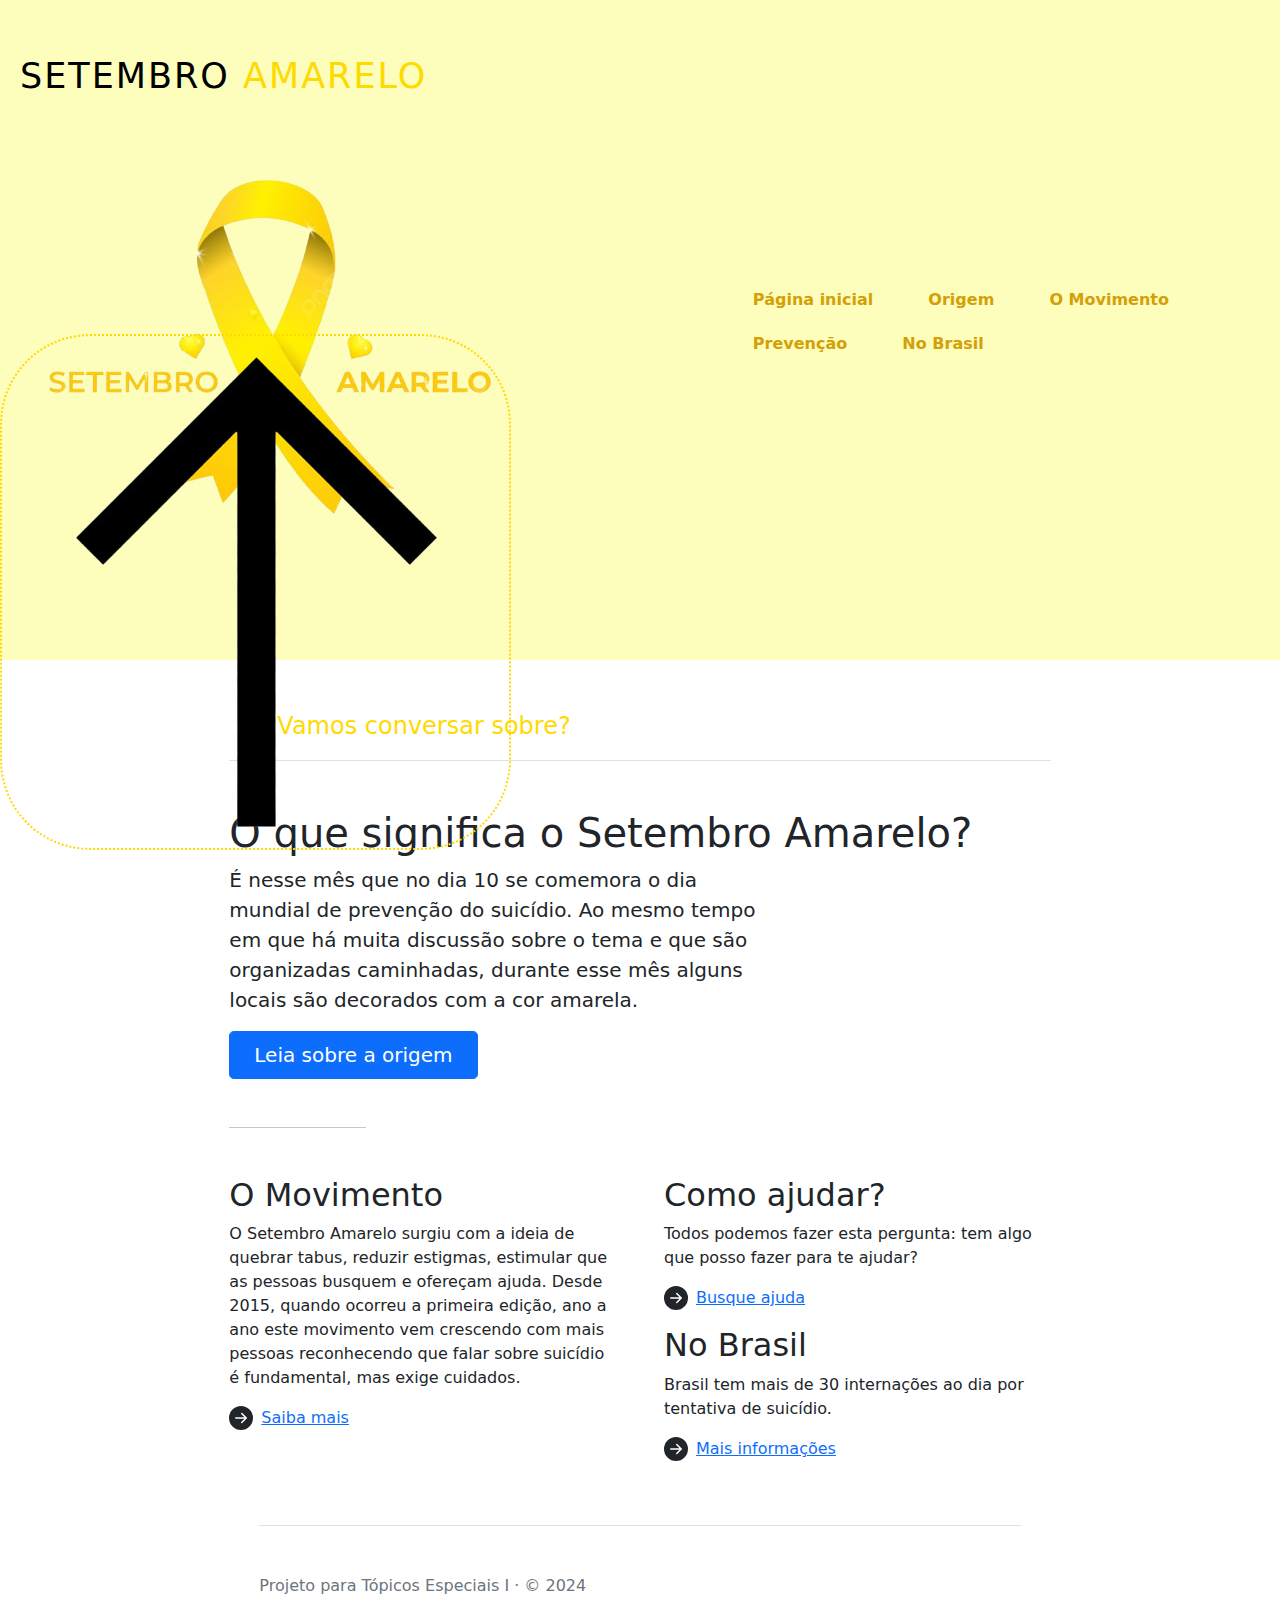
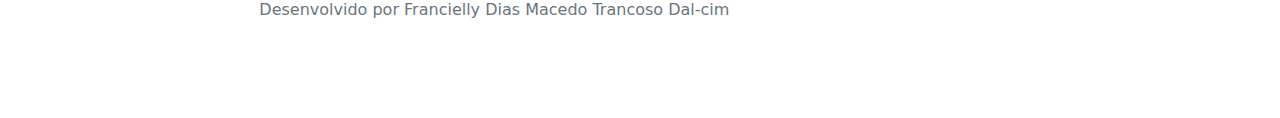
<file: index.html>
<!doctype html>
<html lang="en">

<head>
  <meta charset="utf-8">
  <meta name="viewport" content="width=device-width, initial-scale=1">
  <meta name="description" content="">
  <meta name="author" content="Mark Otto, Jacob Thornton, and Bootstrap contributors">
  <meta name="generator" content="Hugo 0.84.0">
  <title>Setembro Amarelo</title>

  <link rel="canonical" href="https://getbootstrap.com/docs/5.0/examples/starter-template/">

  <!-- Bootstrap core CSS -->
  <link href="assets/dist/css/bootstrap.min.css" rel="stylesheet">

  <!-- Custom styles for this template -->
  <link href="assets/starter-template.css" rel="stylesheet">

  <!-- my styles -->
  <link href="assets/style.css" rel="stylesheet">
</head>

<body id="index">
  <div class="background">

    <nav><!--cabecalho link-->
      <h2> SETEMBRO <span>AMARELO</span> <img src="img/fitaamarela1-removebg-preview.png" alt=""></h2>

      <ul class="cabecalho-link">
        <li><a href="index.html">Página inicial</a></li>
        <li><a href="origem.html">Origem</a></li>
        <li><a href="movimento.html">O Movimento</a></li>
        <li><a href="prevencao.html">Prevenção</a></li>
        <li><a href="brasil.html">No Brasil</a></li>
      </ul>

      <a href="#index" class="btn-init btn-rigth"><img src="img/setacima.png" alt="subir a pagina">
      </a>
    </nav>

  </div>

  <div class="col-lg-8 mx-auto p-3 py-md-5">
    <header class="d-flex align-items-center pb-3 mb-5 border-bottom">

      <img src="img/fitamarela3.png" alt="" width="40" height="32" class="me-2">
      <span class="fs-4">Vamos conversar sobre?</span>
      </a>
    </header>

    <main>
      <h1>O que significa o Setembro Amarelo?</h1>
      <p class="fs-5 col-md-8"> É nesse mês que no dia 10 se comemora o dia mundial de prevenção do suicídio. Ao mesmo
        tempo em que há muita discussão sobre o tema e que são organizadas caminhadas, durante esse mês alguns locais
        são decorados com a cor amarela.</p>

      <div class="mb-5">
        <a href="origem.html" class="btn btn-primary btn-lg px-4">Leia sobre a origem</a>
      </div>

      <hr class="col-3 col-md-2 mb-5">

      <div class="row g-5">
        <div class="col-md-6">
          <h2>O Movimento</h2>
          <p>O Setembro Amarelo surgiu com a ideia de quebrar tabus, reduzir estigmas, estimular que as pessoas busquem
            e ofereçam ajuda.
            Desde 2015, quando ocorreu a primeira edição, ano a ano este movimento vem crescendo com mais pessoas
            reconhecendo que
            falar sobre suicídio é fundamental, mas exige cuidados.</p>
          <ul class="icon-list">
            <li><a href="movimento.html" rel="noopener" target="_blank">Saiba mais</a></li>
          </ul>
        </div>

        <div class="col-md-6">
          <h2>Como ajudar?</h2>
          <p>Todos podemos fazer esta pergunta: tem algo que posso fazer para te ajudar?</p>
          <ul class="icon-list">
            <li><a href="prevencao.html">Busque ajuda</a></li>
          </ul>

          <h2>No Brasil</h2>
          <p>Brasil tem mais de 30 internações ao dia por tentativa de suicídio.</p>
          <ul class="icon-list">
            <li><a href="brasil.html">
                Mais informações</a></li>

          </ul>
        </div>
      </div>
    </main>

    <footer class="pt-5 my-5 text-muted border-top">
      Projeto para Tópicos Especiais I &middot; &copy; 2024<br>
      Desenvolvido por Francielly Dias Macedo Trancoso Dal-cim
    </footer>
  </div>

  <script src="assets/dist/js/bootstrap.bundle.min.js"></script>


</body>

</html>
</file>
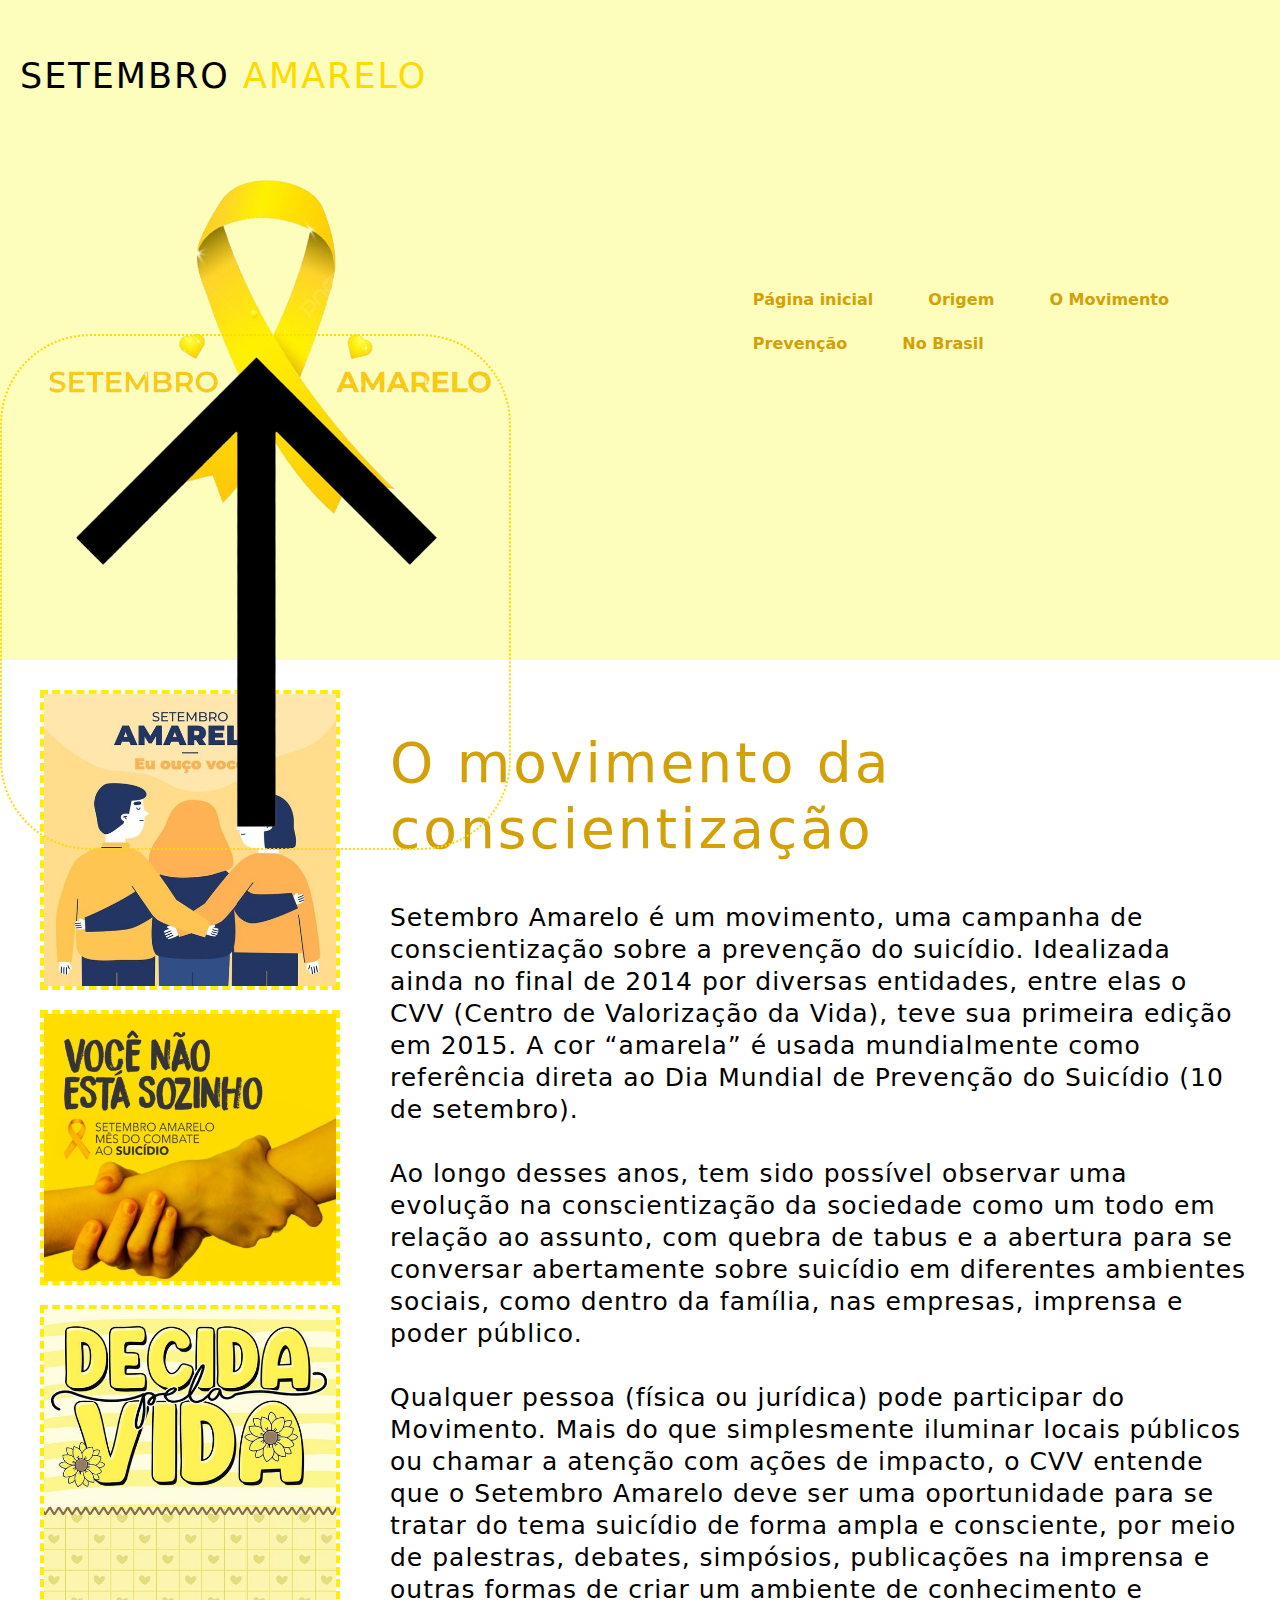
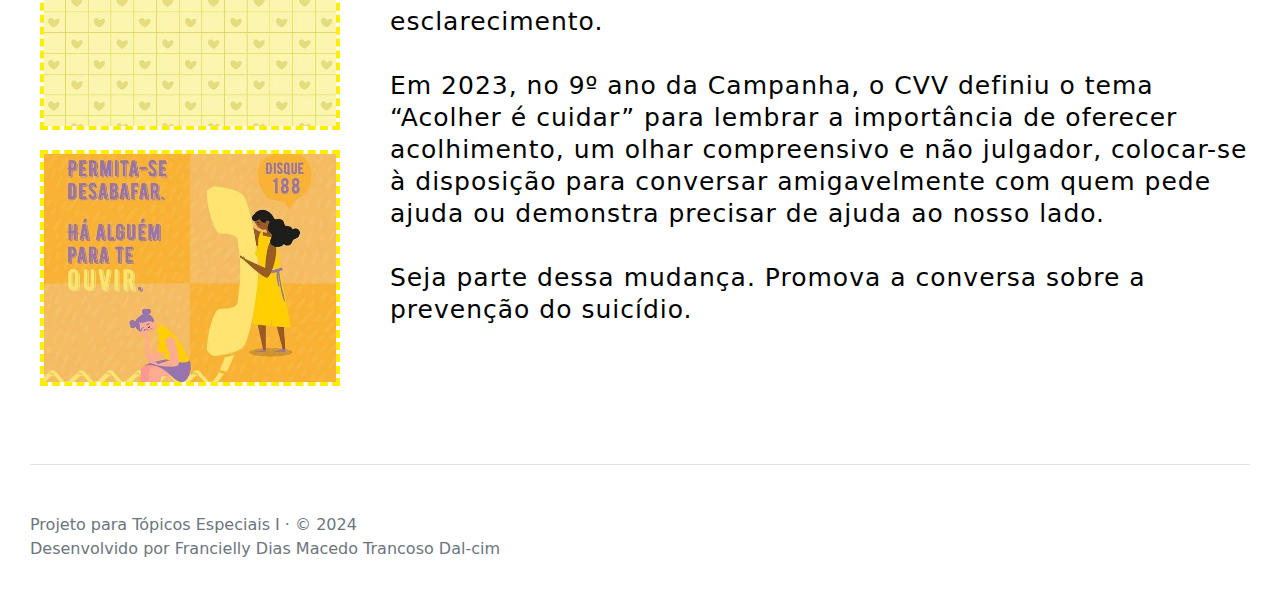
<file: movimento.html>
<!doctype html>
<html lang="en">

<head>
  <meta charset="utf-8">
  <meta name="viewport" content="width=device-width, initial-scale=1">
  <meta name="description" content="">
  <meta name="author" content="Mark Otto, Jacob Thornton, and Bootstrap contributors">
  <meta name="generator" content="Hugo 0.84.0">
  <title>O Movimento</title>

  <link rel="canonical" href="https://getbootstrap.com/docs/5.0/examples/starter-template/">



  <!-- Bootstrap core CSS -->
  <link href="assets/dist/css/bootstrap.min.css" rel="stylesheet">

  <!-- Custom styles for this template -->
  <link href="assets/starter-template.css" rel="stylesheet">

  <!-- my styles -->
  <link href="assets/style.css" rel="stylesheet">

</head>

<body id="movimento">
  <div class="background">

    <nav><!--cabecalho link-->
      <h2> SETEMBRO <span>AMARELO</span> <img src="img/fitaamarela1-removebg-preview.png" alt=""></h2>

      <ul class="cabecalho-link">
        <li><a href="index.html">Página inicial</a></li>
        <li><a href="origem.html">Origem</a></li>
        <li><a href="movimento.html">O Movimento</a></li>
        <li><a href="prevencao.html">Prevenção</a></li>
        <li><a href="brasil.html">No Brasil</a></li>
      </ul>

      <a href="#movimento" class="btn-init btn-rigth"> <img src="img/setacima.png" alt="Ir para outra página">
      </a>
    </nav>

  </div>

  <section class="background-color-Sobre">
    <div class="main-sobre">
      <article class="imgs">
        <img src="img/abraco3.jpg">
        <img src="img/maosdadas.jpeg">
        <img src="img/decida.jpg">
        <img src="img/telefone.jpg">
      </article>
      <div class="Text-sobre">
        <h2>O movimento da conscientização</h2>

        <p>  Setembro Amarelo é um movimento, uma campanha de conscientização sobre a prevenção do suicídio. Idealizada
          ainda no final de 2014 por diversas entidades, entre elas o CVV (Centro de Valorização da Vida), teve sua
          primeira edição em 2015. A cor “amarela” é usada mundialmente como referência direta ao Dia Mundial de
          Prevenção do Suicídio (10 de setembro).<br><br>

             Ao longo desses anos, tem sido possível observar uma evolução na conscientização da sociedade como um todo em
          relação ao assunto, com quebra de tabus e a abertura para se conversar abertamente sobre suicídio em
          diferentes ambientes sociais, como dentro da família, nas empresas, imprensa e poder público.<br><br>

              Qualquer pessoa (física ou jurídica) pode participar do Movimento. Mais do que simplesmente iluminar locais
          públicos ou chamar a atenção com ações de impacto, o CVV entende que o Setembro Amarelo deve ser uma
          oportunidade para se tratar do tema suicídio de forma ampla e consciente, por meio de palestras, debates,
          simpósios, publicações na imprensa e outras formas de criar um ambiente de conhecimento e
          esclarecimento.<br><br>

              Em 2023, no 9º ano da Campanha, o CVV definiu o tema “Acolher é cuidar” para lembrar a importância de oferecer
          acolhimento, um olhar compreensivo e não julgador, colocar-se à disposição para conversar amigavelmente com
          quem pede ajuda ou demonstra precisar de ajuda ao nosso lado.<br><br>

          Seja parte dessa mudança. Promova a conversa sobre a prevenção do suicídio.
        </p>
      </div>
    </div>
  </section>

  <footer class="pt-5 my-5 text-muted border-top">
    Projeto para Tópicos Especiais I &middot; &copy; 2024<br>
    Desenvolvido por Francielly Dias Macedo Trancoso Dal-cim </footer>
  </div>

  <script src="assets/dist/js/bootstrap.bundle.min.js"></script>


</body>

</html>
</file>
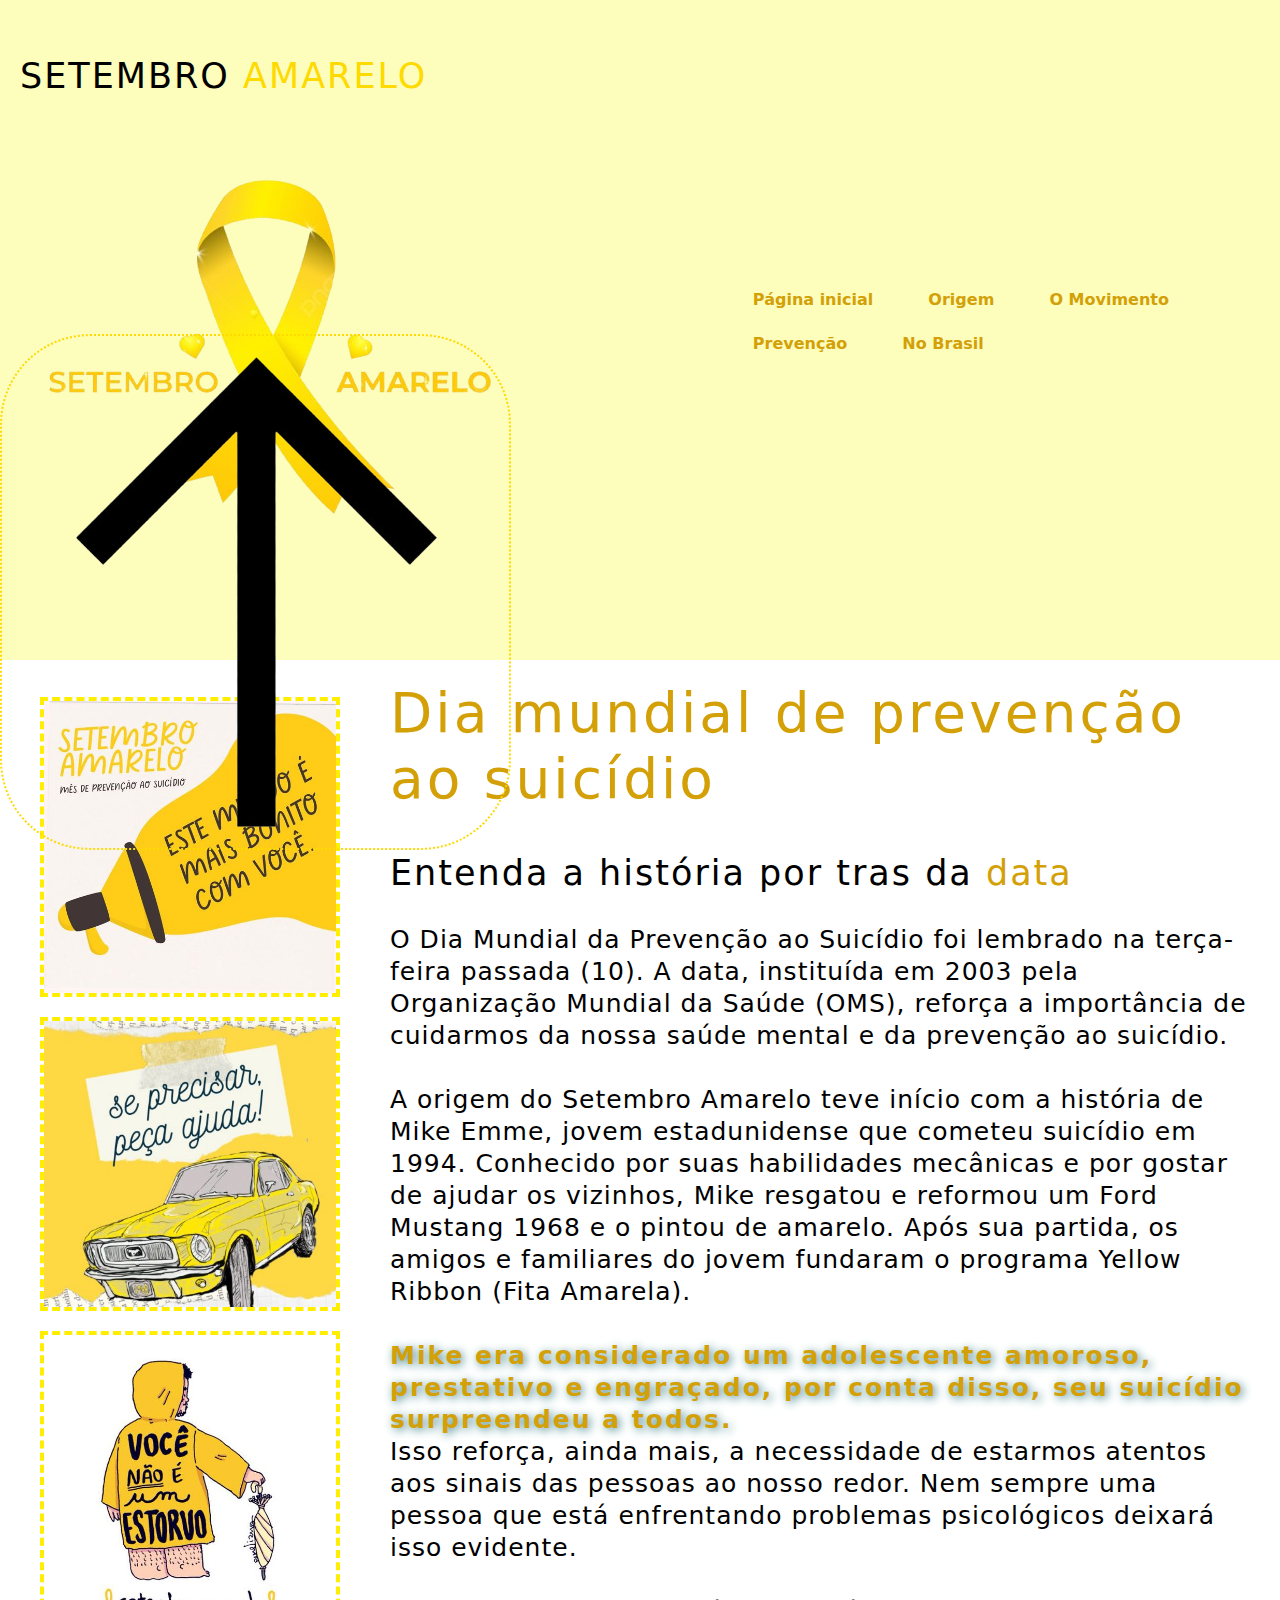
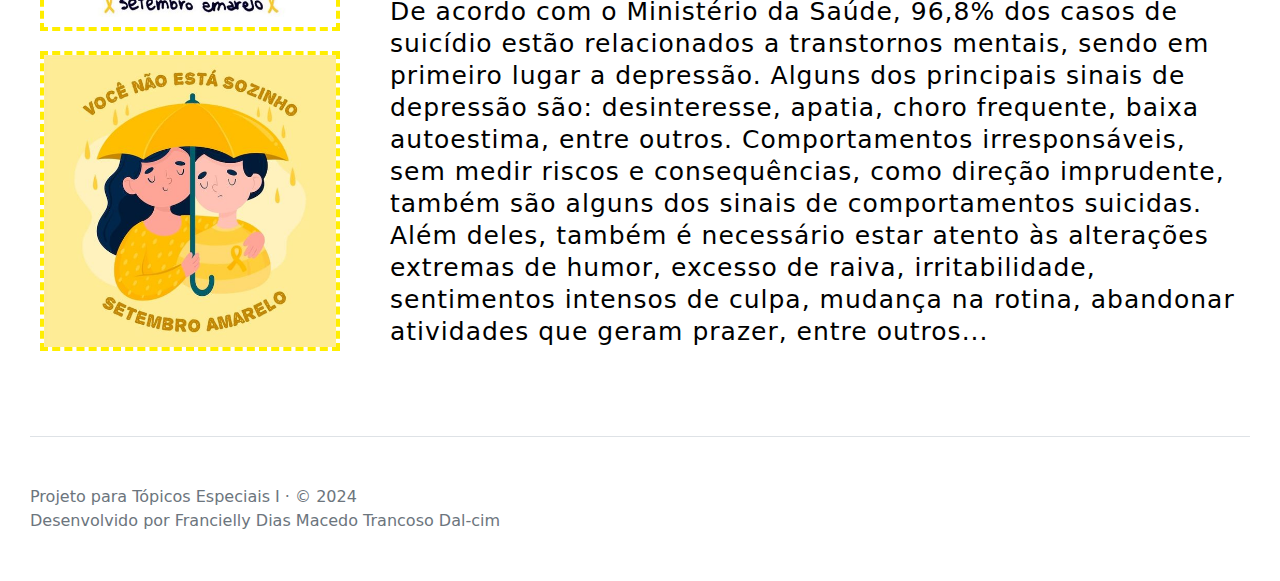
<file: origem.html>
<!doctype html>
<html lang="en">

<head>
  <meta charset="utf-8">
  <meta name="viewport" content="width=device-width, initial-scale=1">
  <meta name="description" content="">
  <meta name="author" content="Mark Otto, Jacob Thornton, and Bootstrap contributors">
  <meta name="generator" content="Hugo 0.84.0">
  <title>Origem</title>

  <link rel="canonical" href="https://getbootstrap.com/docs/5.0/examples/starter-template/">

  <!-- Bootstrap core CSS -->
  <link href="assets/dist/css/bootstrap.min.css" rel="stylesheet">

  <!-- Custom styles for this template -->
  <link href="assets/starter-template.css" rel="stylesheet">

</head>

<body id="origem">
  <div class="background">

    <nav><!--cabecalho link-->
      <h2> SETEMBRO <span>AMARELO</span> <img src="img/fitaamarela1-removebg-preview.png" alt=""></h2>

      <ul class="cabecalho-link">
        <li><a href="index.html">Página inicial</a></li>
        <li><a href="origem.html">Origem</a></li>
        <li><a href="movimento.html">O Movimento</a></li>
        <li><a href="prevencao.html">Prevenção</a></li>
        <li><a href="brasil.html">No Brasil</a></li>
      </ul>

      <a href="#origem" class="btn-init btn-rigth"> <img src="img/setacima.png" alt="Ir para outra página">
      </a>
    </nav>
  </div>

  <section class="background-color-Sobre">
    <div class="main-sobre">
      <article class="imgs">
        <img src="img/megafone.jpg">
        <img src="img/Mustang.jpg">
        <img src="img/estorvo.jpg">
        <img src="img/guardachuva.jpg">
      </article>
      <div class="Text-sobre">
        <h2>Dia mundial de prevenção ao suicídio</h2>
        <h5>Entenda a história por tras da <span>data</span></h5>
        <p>   O Dia Mundial da Prevenção ao Suicídio foi lembrado na terça-feira passada (10). A data, instituída em 2003
          pela Organização Mundial da Saúde (OMS), reforça a importância de cuidarmos da nossa saúde mental e da prevenção ao
          suicídio.<br><br>

            A origem do Setembro Amarelo teve início com a história de Mike Emme, jovem estadunidense que cometeu suicídio
          em 1994. Conhecido por suas habilidades mecânicas e por gostar de ajudar os vizinhos, Mike resgatou e reformou
          um Ford Mustang 1968 e o pintou de amarelo. Após sua partida, os amigos e familiares do jovem fundaram o
          programa Yellow Ribbon (Fita Amarela).<br><br>

          <span>   Mike era considerado um adolescente amoroso, prestativo e engraçado, por conta disso, seu suicídio
            surpreendeu a todos.</span><br> Isso reforça, ainda mais, a necessidade de estarmos atentos aos sinais das
          pessoas ao nosso redor. Nem sempre uma pessoa que está enfrentando problemas psicológicos deixará isso
          evidente.<br><br>

              De acordo com o Ministério da Saúde, 96,8% dos casos de suicídio estão relacionados a transtornos mentais,
          sendo em primeiro lugar a depressão. Alguns dos principais sinais de depressão são: desinteresse, apatia,
          choro frequente, baixa autoestima, entre outros.
          Comportamentos irresponsáveis, sem medir riscos e consequências, como direção imprudente, também são alguns
          dos sinais de comportamentos suicidas. Além deles, também é necessário estar atento às alterações extremas de
          humor, excesso de raiva, irritabilidade, sentimentos intensos de culpa, mudança na rotina, abandonar
          atividades que geram prazer, entre outros...
        </p>

      </div>
    </div>
  </section>

  <footer class="pt-5 my-5 text-muted border-top">
    Projeto para Tópicos Especiais I &middot; &copy; 2024<br>
    Desenvolvido por Francielly Dias Macedo Trancoso Dal-cim
  </footer>
  </div>

  <script src="assets/dist/js/bootstrap.bundle.min.js"></script>


</body>

</html>
</file>
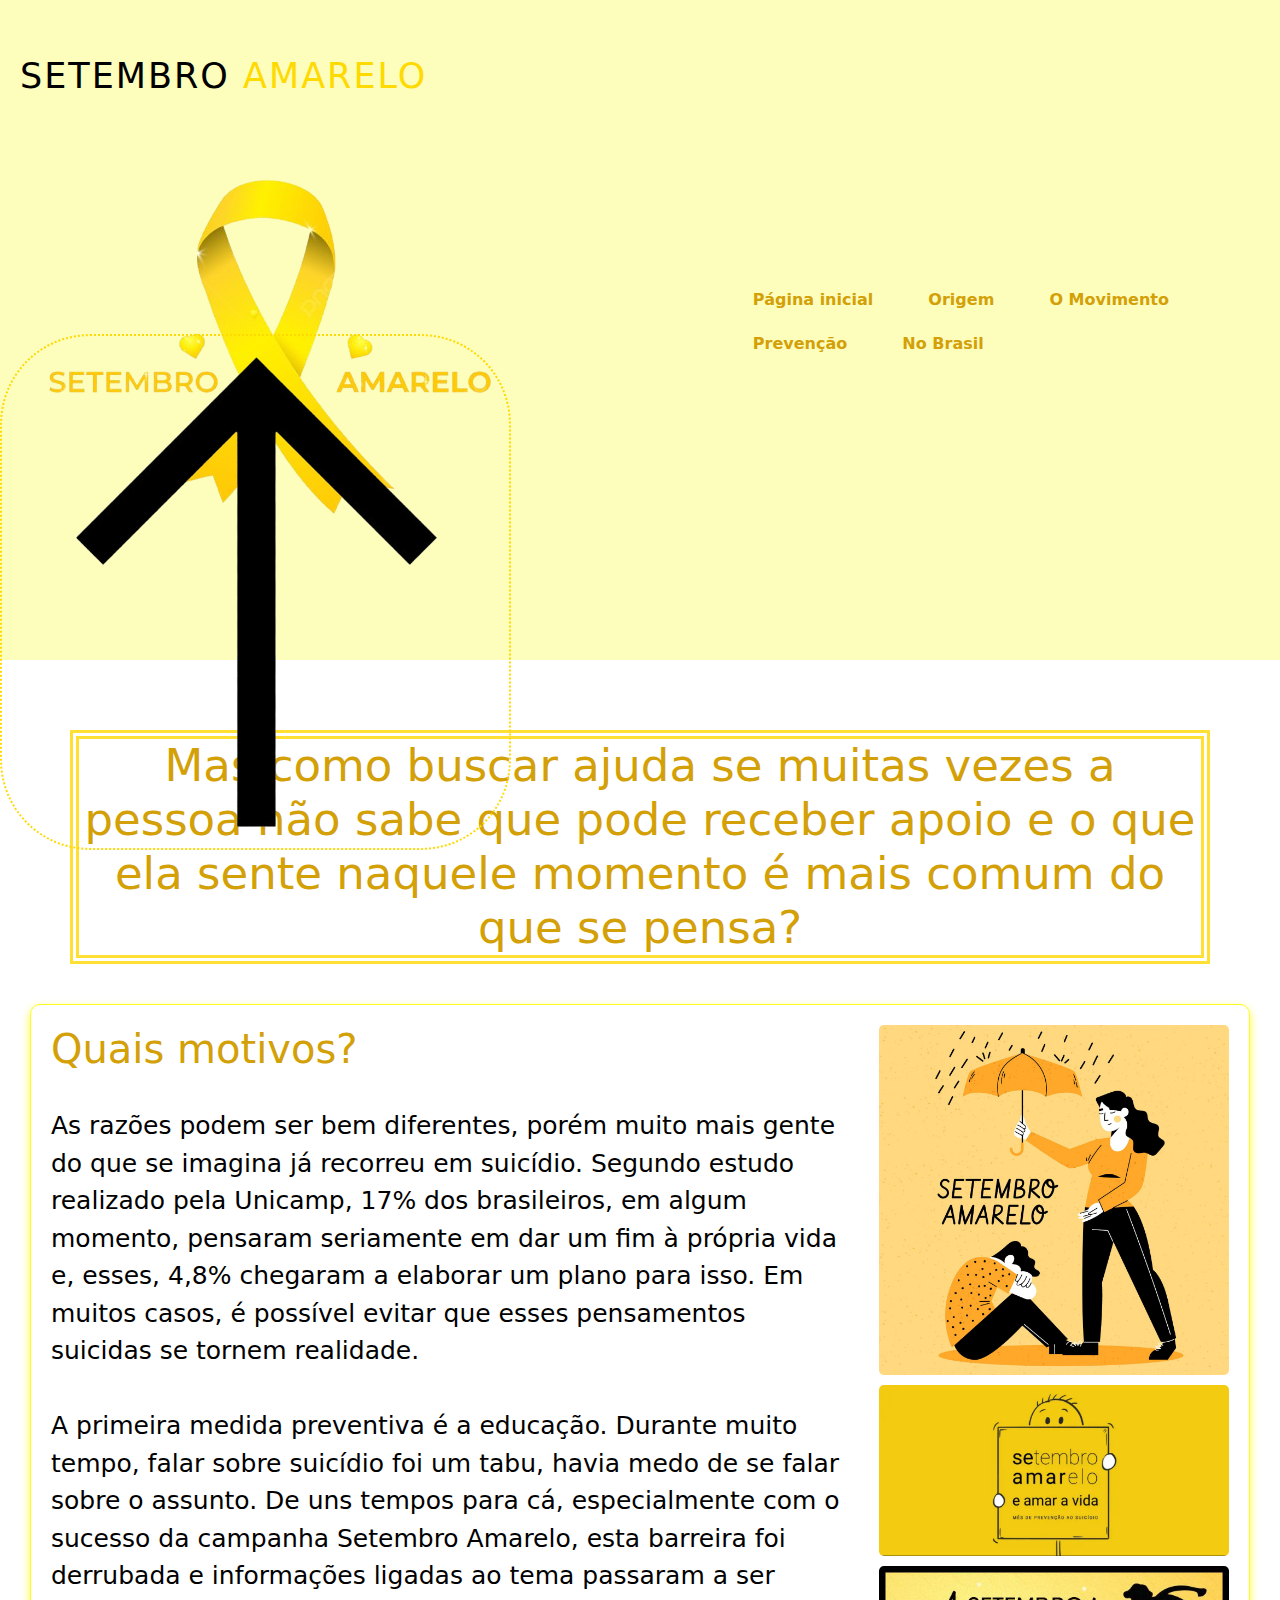
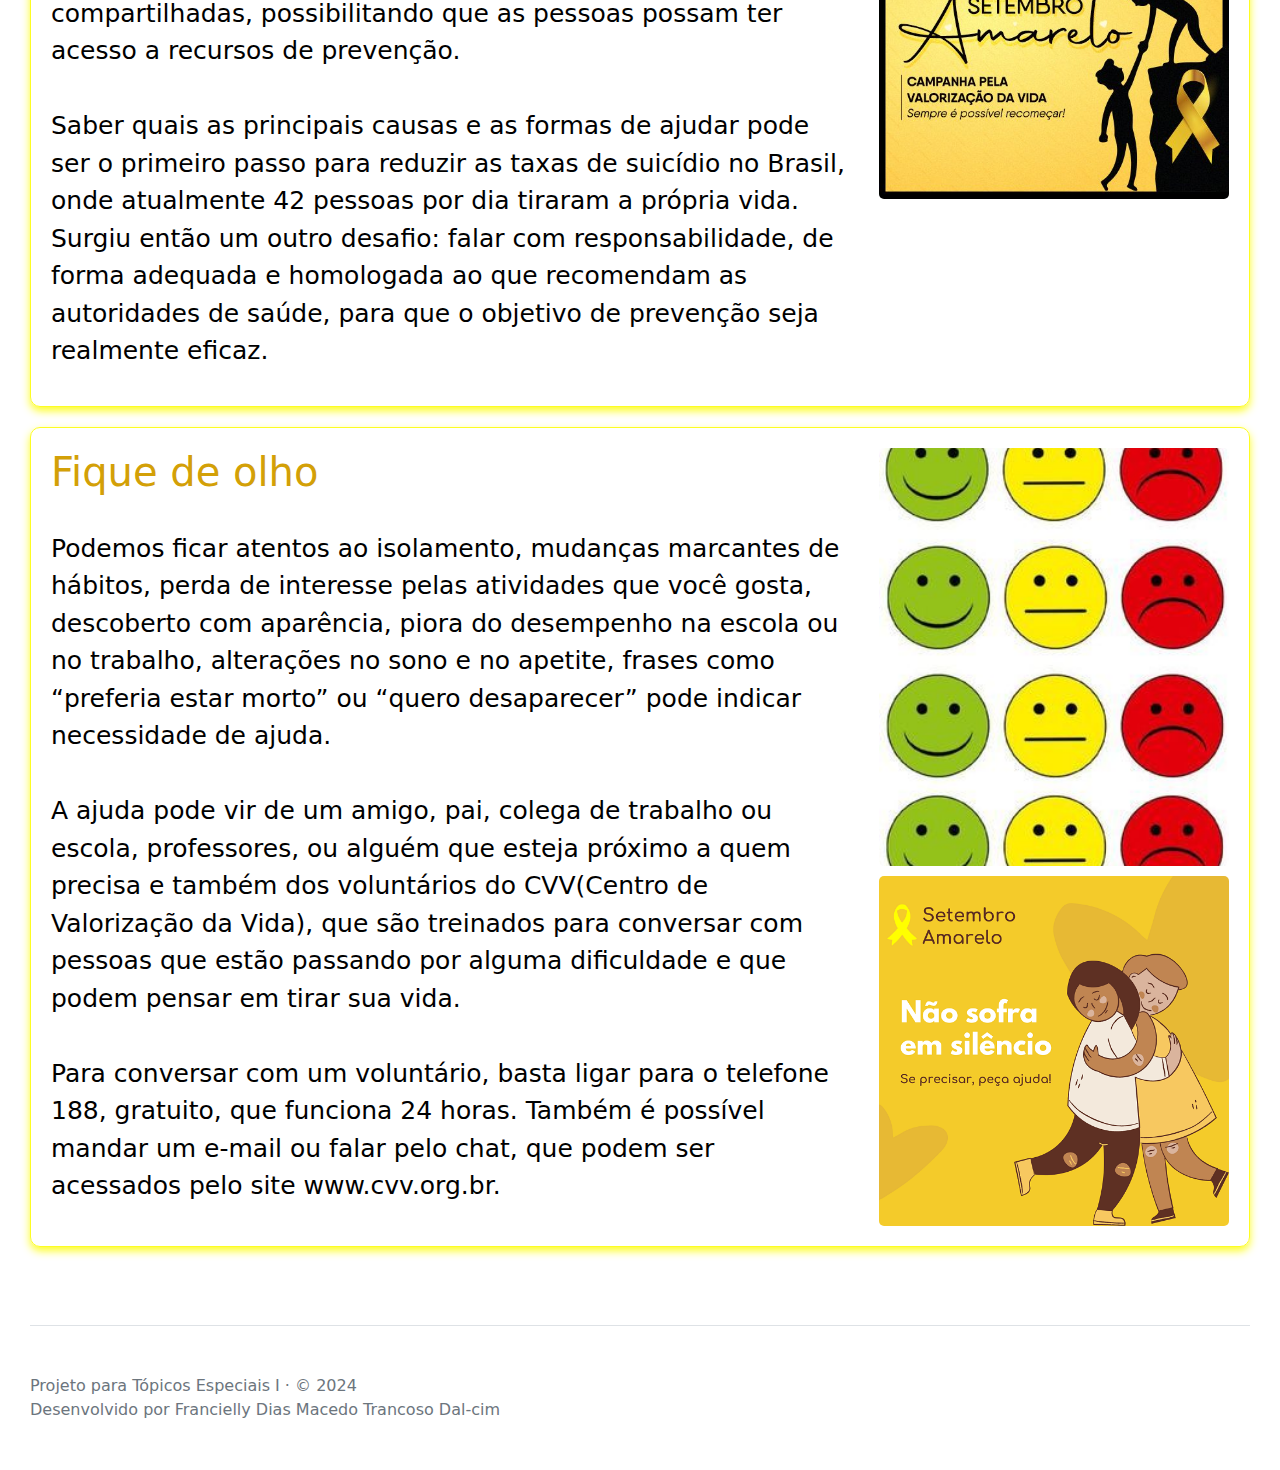
<file: prevencao.html>
<!doctype html>
<html lang="en">

<head>
    <meta charset="utf-8">
    <meta name="viewport" content="width=device-width, initial-scale=1">
    <meta name="description" content="">
    <meta name="author" content="Mark Otto, Jacob Thornton, and Bootstrap contributors">
    <meta name="generator" content="Hugo 0.84.0">
    <title>Prevenção</title>

    <link rel="canonical" href="https://getbootstrap.com/docs/5.0/examples/starter-template/">



    <!-- Bootstrap core CSS -->
    <link href="assets/dist/css/bootstrap.min.css" rel="stylesheet">

    <!-- Custom styles for this template -->
    <link href="assets/starter-template.css" rel="stylesheet">

    <!-- my styles -->
    <link href="assets/style.css" rel="stylesheet">

</head>

<body id="prevencao">
    <div class="background">

        <nav><!--cabecalho link-->
            <h2> SETEMBRO <span>AMARELO</span> <img src="img/fitaamarela1-removebg-preview.png" alt=""></h2>

            <ul class="cabecalho-link">
                <li><a href="index.html">Página inicial</a></li>
                <li><a href="origem.html">Origem</a></li>
                <li><a href="movimento.html">O Movimento</a></li>
                <li><a href="prevencao.html">Prevenção</a></li>
                <li><a href="brasil.html">No Brasil</a></li>
            </ul>

            <a href="#prevencao" class="btn-init btn-rigth"><img src="img/setacima.png" alt=""></a>
        </nav>
    </div>

    <!--seção-projetos-->
    <div id="projetos" class="teste-projeto"><!--pagina-->
        <div class="titulo-projeto"><!--titulo da pagina-->
            <h2>Mas como buscar ajuda se muitas vezes a pessoa não sabe que pode receber apoio e o que ela sente naquele
                momento é mais comum do que se pensa?</h2>

            <div class="caixa-projeto">
                <div class="projeto-1">
                    <article class="align-items">
                        <h5>Quais motivos?</h5><br>

                        <p>     As razões podem ser bem diferentes, porém muito mais gente do que se imagina já recorreu em
                            suicídio. Segundo estudo realizado pela Unicamp, 17% dos brasileiros, em algum momento,
                            pensaram seriamente em dar um fim à própria vida e, esses, 4,8% chegaram a elaborar um plano
                            para isso. Em muitos casos, é possível evitar que esses pensamentos suicidas se tornem
                            realidade.<br><br>

                                 A primeira medida preventiva é a educação. Durante muito tempo, falar sobre suicídio foi um
                            tabu, havia medo de se falar sobre o assunto. De uns tempos para cá, especialmente com o
                            sucesso da campanha Setembro Amarelo, esta barreira foi derrubada e informações ligadas ao
                            tema passaram a ser compartilhadas, possibilitando que as pessoas possam ter acesso a
                            recursos de prevenção.<br><br>

                                Saber quais as principais causas e as formas de ajudar pode ser o primeiro passo para
                            reduzir as taxas de suicídio no Brasil, onde atualmente 42 pessoas por dia tiraram a própria
                            vida. Surgiu então um outro desafio: falar com responsabilidade, de forma adequada e
                            homologada ao que recomendam as autoridades de saúde, para que o objetivo de prevenção seja
                            realmente eficaz.
                        </p>

                    </article>
                    <div class="fotos">
                        <img src="img/guarda1.jpeg" alt="">
                        <img src="img/cartaz.png" alt="">
                        <img src="img/ajuda1.jpg" alt="">
                    </div>
                </div>

                <div class="projeto-1">
                    <article class="align-items">
                        <h5>Fique de olho</h5><br>

                        <p>     Podemos ficar atentos ao isolamento, mudanças marcantes de hábitos, perda de interesse pelas
                            atividades que você gosta, descoberto com aparência, piora do desempenho na escola ou no
                            trabalho, alterações no sono e no apetite, frases como “preferia estar morto” ou “quero
                            desaparecer” pode indicar necessidade de ajuda.<br><br>

                                A ajuda pode vir de um amigo, pai, colega de trabalho ou escola, professores, ou alguém que
                            esteja próximo a quem precisa e também dos voluntários do CVV(Centro de Valorização da
                            Vida), que são treinados para conversar com pessoas que estão passando por alguma
                            dificuldade e que podem pensar em tirar
                            sua vida.<br><br>

                                Para conversar com um voluntário, basta ligar para o telefone 188, gratuito, que funciona 24
                            horas. Também é possível mandar um e-mail ou falar pelo chat, que podem ser acessados ​​pelo
                            site www.cvv.org.br.
                        </p>

                    </article>
                    <div class="fotos">
                        <img src="img/sinal.jpg" alt="">
                        <img src="img/abraco1.png" alt="">

                    </div>
                </div>
            </div>
        </div>
    </div>

    <footer class="pt-5 my-5 text-muted border-top">
        Projeto para Tópicos Especiais I &middot; &copy; 2024<br>
        Desenvolvido por Francielly Dias Macedo Trancoso Dal-cim
    </footer>
    </div>

    <script src="assets/dist/js/bootstrap.bundle.min.js"></script>


</body>

</html>
</file>
<file: assets/starter-template.css>
.icon-list {
  padding-left: 0;
  list-style: none;
}
.icon-list li {
  display: flex;
  align-items: flex-start;
  margin-bottom: .25rem;
}
.icon-list li::before {
  display: block;
  flex-shrink: 0;
  width: 1.5em;
  height: 1.5em;
  margin-right: .5rem;
  content: "";
  background: url("data:image/svg+xml,%3Csvg xmlns='http://www.w3.org/2000/svg' fill='%23212529' viewBox='0 0 16 16'%3E%3Cpath d='M8 0a8 8 0 1 1 0 16A8 8 0 0 1 8 0zM4.5 7.5a.5.5 0 0 0 0 1h5.793l-2.147 2.146a.5.5 0 0 0 .708.708l3-3a.5.5 0 0 0 0-.708l-3-3a.5.5 0 1 0-.708.708L10.293 7.5H4.5z'/%3E%3C/svg%3E") no-repeat center center / 100% auto;
}
/*  #FDFDA7   #FDFD22   #FFEE00  #FFDF32 #FEDA00  #D3A007  */

/*cabeçalho navegação*/
nav h2 {
  color: black;
  font-size: 35px;
  cursor: pointer;
  letter-spacing: 2px;
  margin-left: 20px;
}
span {
  color: #FEDA00;
}

nav {
  display: flex;
  align-items: center;
  justify-content: space-between;
  padding: 55px 0;
  /* Ajuste o padding conforme necessário */
  width: 100%;
  /* Garante que o nav ocupe toda a largura */
  position: relative;
  background-color: #fdfda7c1;
}

nav ul li {
  display: inline-block;
  padding: 10px 25px;
  list-style-type: none;
}

nav ul li a {
  color: #D3A007;
  text-decoration: none;
  font-weight: bold;

}

nav ul li a:hover {
  color: #44868B;
  transform: scale(1.2);
}
.btn-init {
    color: #FEDA00;
  text-decoration: none;
  font-weight: bold;
  padding: 5px 5px;
  border-radius: 90px;
  border: 2px dotted #FEDA00;
  position: fixed;
  bottom: 50px;
  z-index: 1000;
}


.btn-left {
  left: 1215px;
}

.btn-init:hover {
  background-color: transparent;
  color: #FEDA00;
  border: 2px dotted #FEDA00;
  cursor: pointer;
  transition: .3s;
}
/*origem*/
/* Estilos específicos para a seção sobre */
.background-color-Sobre {
  display: flex;
  flex-direction: column;
  flex-wrap: wrap;
}

/* Estilos aplicados apenas às imagens dentro da classe .imgs */
.imgs {
  display: flex;
  flex-wrap: wrap;
  justify-content: space-between;
  max-width: 80%;
}

.imgs img {
  width: 300px; 
  height: auto;
  margin: 10px;
  border: 4px dashed #FFEE00;
}

.imgs img:hover {
  transform: scale(1.2);
  transition: 0.5s;
}

/* Estilos para o texto */
.Text-sobre {
  height: auto;
  margin-left: 40px;
}

.main-sobre {
  display: flex;
  align-items: center;
  justify-content: space-around;
  margin: 20px 30px;
}

.Text-sobre h2 {
  letter-spacing: 3px;
  color: #D3A007;
  font-size: 55px;
  margin-bottom: 40px;
}

.Text-sobre h5 {
  color: black;
  letter-spacing: 2px;
  font-size: 35px;
  margin-bottom: 30px;
}

.Text-sobre p {
  color: black;
  letter-spacing: 1px;
  line-height: 32px;
  font-size: 25px;
  margin-bottom: 20px;
}

.Text-sobre span {
  color: #D3A007;
}

.Text-sobre p span {
  color: #D3A007;
  text-shadow: 2px 2px 10px #44868B;
  font-weight: bold;
  letter-spacing: 2px;
}

/*prevençao*/
.teste-projeto {
  width: 100%;
  padding: 30px;

}

.titulo-projeto h2 {
  color: #D3A007;
  font-size: 45px;
  margin: 40px;
  text-align: center;
  border: 9px double #FFDF32;

}

.caixa-projeto {
  display: flex;
  flex-direction: column;
  gap: 20px;
  /* Espaçamento entre os projetos */
}

.projeto-1 {
  display: flex;
  height: auto;
  gap: 4px;
  justify-content: space-between;
  align-items: flex-start;
  padding: 20px;
  border: 1px solid #FDFD22;
  border-radius: 10px;
  box-shadow: 0 4px 8px #FDFD22;
  overflow: hidden;/* Previne que o conteúdo saia da div */
}

.projeto-1 h5 {
  color: #D3A007;
  font-size: 40px;
  margin-bottom: 10px;
  width: 100%;
  /* O título ocupa a linha toda */
}

.projeto-1 p {
  display: flex;
  font-size: 25px;
  gap: 4px;
  justify-content: start;
  align-items: center;
  color: black;
  width: 100%;
  margin-right: 20px;
  word-wrap: break-word;/* Quebra de linha automática */
}

.fotos {
  display: flex;
  flex-wrap: wrap;
  /* Imagens ajustam-se para ficarem lado a lado ou embaixo conforme a largura */
  flex-direction: column;
  gap: 10px;

}

.fotos img {
  max-width: 350px;
  height: auto;
  border-radius: 5px;
  object-fit: cover;
}

.align-items {
  display: flex;
  flex-direction: column;
  justify-content: start;
  align-items: start;
  width: 100%;
  margin-right: 25px;
}
footer{
  margin: 30px;
}
</file>
<file: assets/style.css>
.bd-placeholder-img {
    font-size: 1.125rem;
    text-anchor: middle;
    -webkit-user-select: none;
    -moz-user-select: none;
    user-select: none;
  }
  
  @media (min-width: 768px) {
    .bd-placeholder-img-lg {
        font-size: 3.5rem;
    }
  }
  
  body {
    background: #FFFFFF;
  }
</file>
